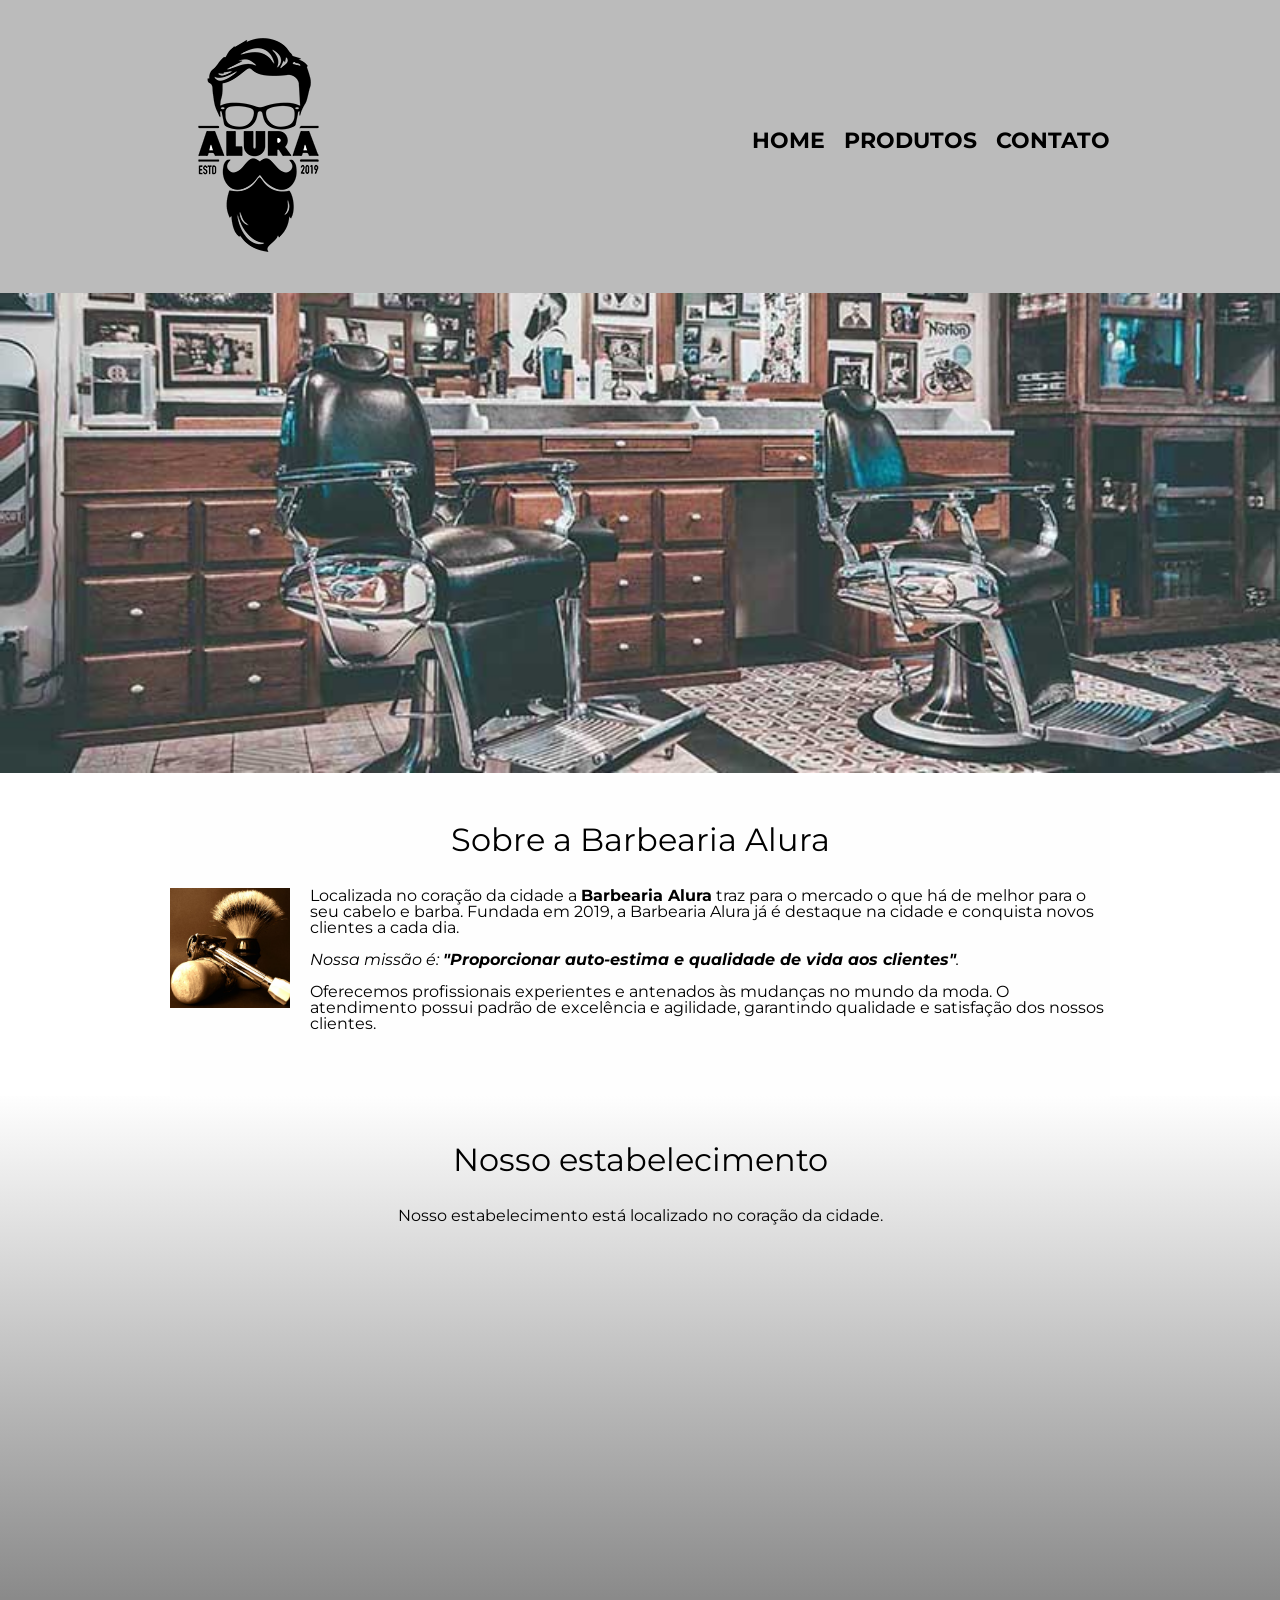
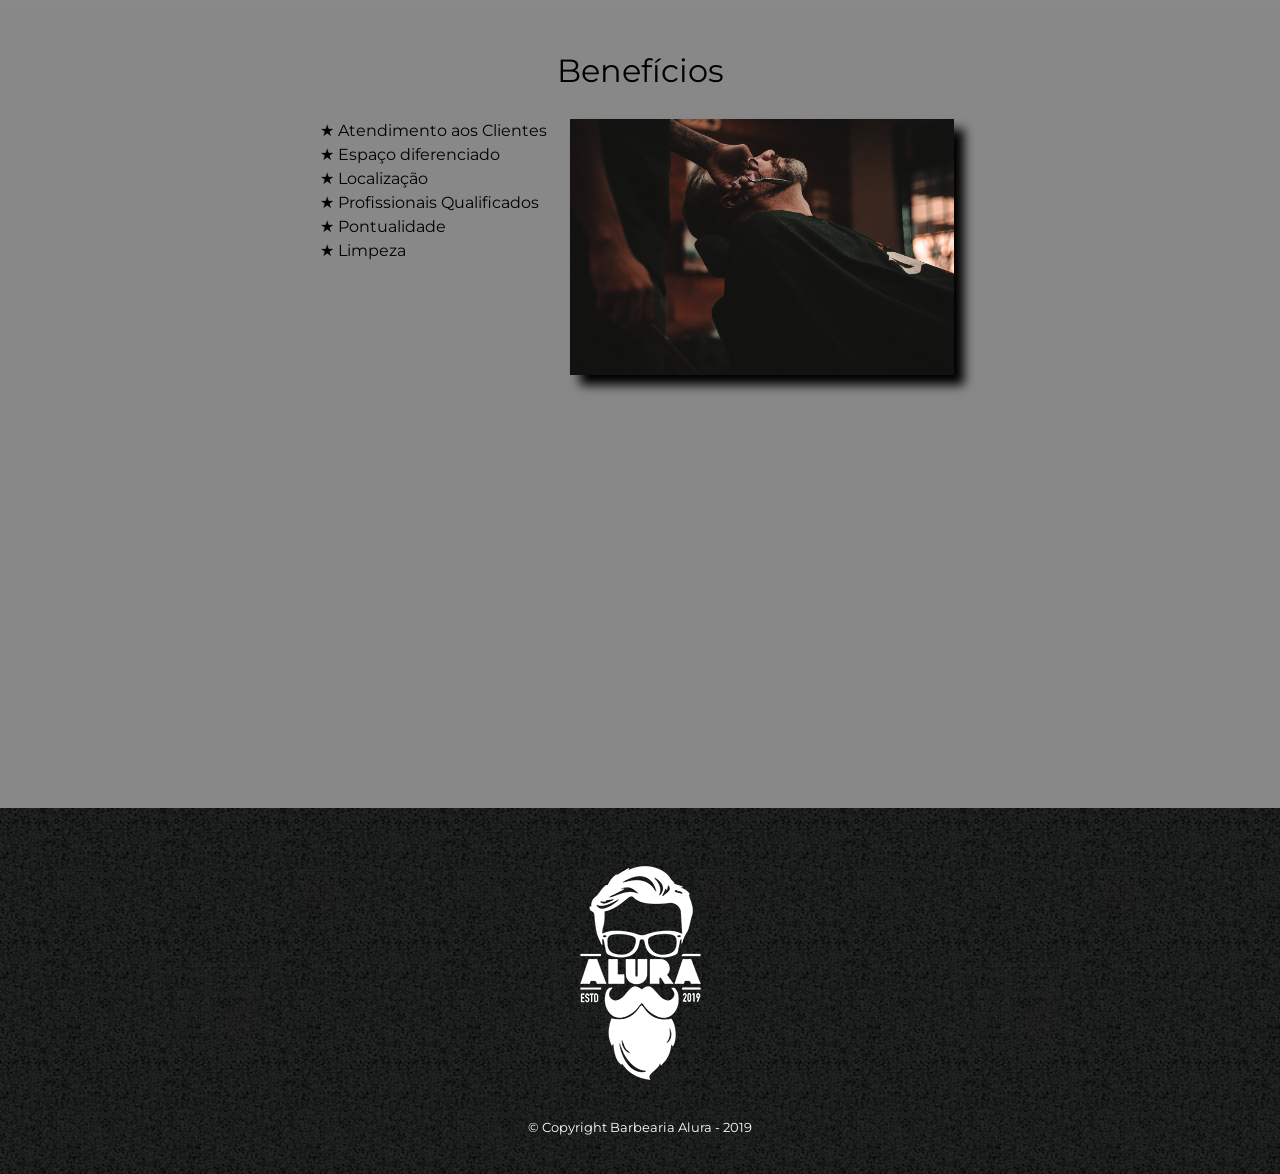
<file: 3 - HTML5 e CSS3/index.html>
<!DOCTYPE html>
<html lang="pt-br">
	<head>
		<meta charset="UTF-8">
		<meta name="viewport" content="width=device-width">
		<title>Barbearia Alura</title>
		<link rel="stylesheet" href="./CSS/reset.css">
		<link rel="stylesheet" href="./CSS/style.css">
	  <link href="https://fonts.googleapis.com/css?family=Montserrat&display=swap" rel="stylesheet">
	</head>
	
	<body>
	  <header>
			<div class="caixa">
				<h1><img src="./IMG/logo.png" alt="Logo da Barbearia Alura"></h1>

				<nav>
					<ul>
						<li><a href="index.html">Home</a></li>
						<li><a href="produtos.html">Produtos</a></li>
						<li><a href="contato.html">Contato</a></li>
					</ul>
				</nav>
			</div>
		</header>

		<img class="banner" src="./IMG/banner.jpg">

    <main>
		<section class="principal">
			<h2 class="titulo-principal">Sobre a Barbearia Alura</h2>
		  
		  <img class="utensilios" src="./IMG/utensilios.jpg" alt="utensilios de um barbeiro."
	 
			<p>Localizada no coração da cidade a <strong>Barbearia Alura</strong> traz para o mercado o que há de melhor para o seu cabelo e barba. Fundada em 2019, a Barbearia Alura já é destaque na cidade e conquista novos clientes a cada dia.</p>

			<p id="missao"><em>Nossa missão é: <strong>"Proporcionar auto-estima e qualidade de vida aos clientes"</strong>.</em></p>

			<p>Oferecemos profissionais experientes e antenados às mudanças no mundo da moda. O atendimento possui padrão de excelência e agilidade, garantindo qualidade e satisfação dos nossos clientes.</p>
		</section>
		<section class="mapa">
		  <h3 class="titulo-principal">Nosso estabelecimento</h3>
		    <p>Nosso estabelecimento está localizado no coração da cidade.</p>
		     <div class="mapa-conteudo">
		        <iframe src="https://www.google.com/maps/embed?pb=!1m18!1m12!1m3!1d3656.448598130907!2d-46.634653385542414!3d-23.588239368469353!2m3!1f0!2f0!3f0!3m2!1i1024!2i768!4f13.1!3m3!1m2!1s0x94ce5a2b2ed7f3a1%3A0xab35da2f5ca62674!2sCaelum%20-%20Escola%20de%20Tecnologia!5e0!3m2!1spt-BR!2sbr!4v1580916426151!5m2!1spt-BR!2sbr" width="100%" height="300" frameborder="0" style="border:0;" allowfullscree ></iframe>
		    </div> 
		</section>

		<section class="beneficios">
		 <div class="conteudo-bene">
			<h3 class="titulo-principal">Benefícios</h3>
		  	<ul class="lista-bene">
			  	<li class="itens"> Atendimento aos Clientes</li>
				  <li class="itens"> Espaço diferenciado</li>
				  <li class="itens"> Localização</li>
				  <li class="itens"> Profissionais Qualificados</li>
				  <li class="itens"> Pontualidade</li>
				  <li class="itens"> Limpeza</li>
			  </ul><img src="./IMG/beneficios.jpg" class="imagem-beneficios">
		</div>
			
			<div class="video">
			   <iframe width="100%" height="315" src="https://www.youtube.com/embed/wcVVXUV0YUY" frameborder="0" allow="accelerometer; autoplay; encrypted-media; gyroscope; picture-in-picture" allowfullscree></iframe>
			</div> 
			
			</section>
	 </section>
		</main>
		
	   <footer>
		   <img src="./IMG/logo-branco.png">
		   <p class="copyright">&copy; Copyright Barbearia Alura - 2019</p>
		 </footer>

	</body>
</html>
</file>
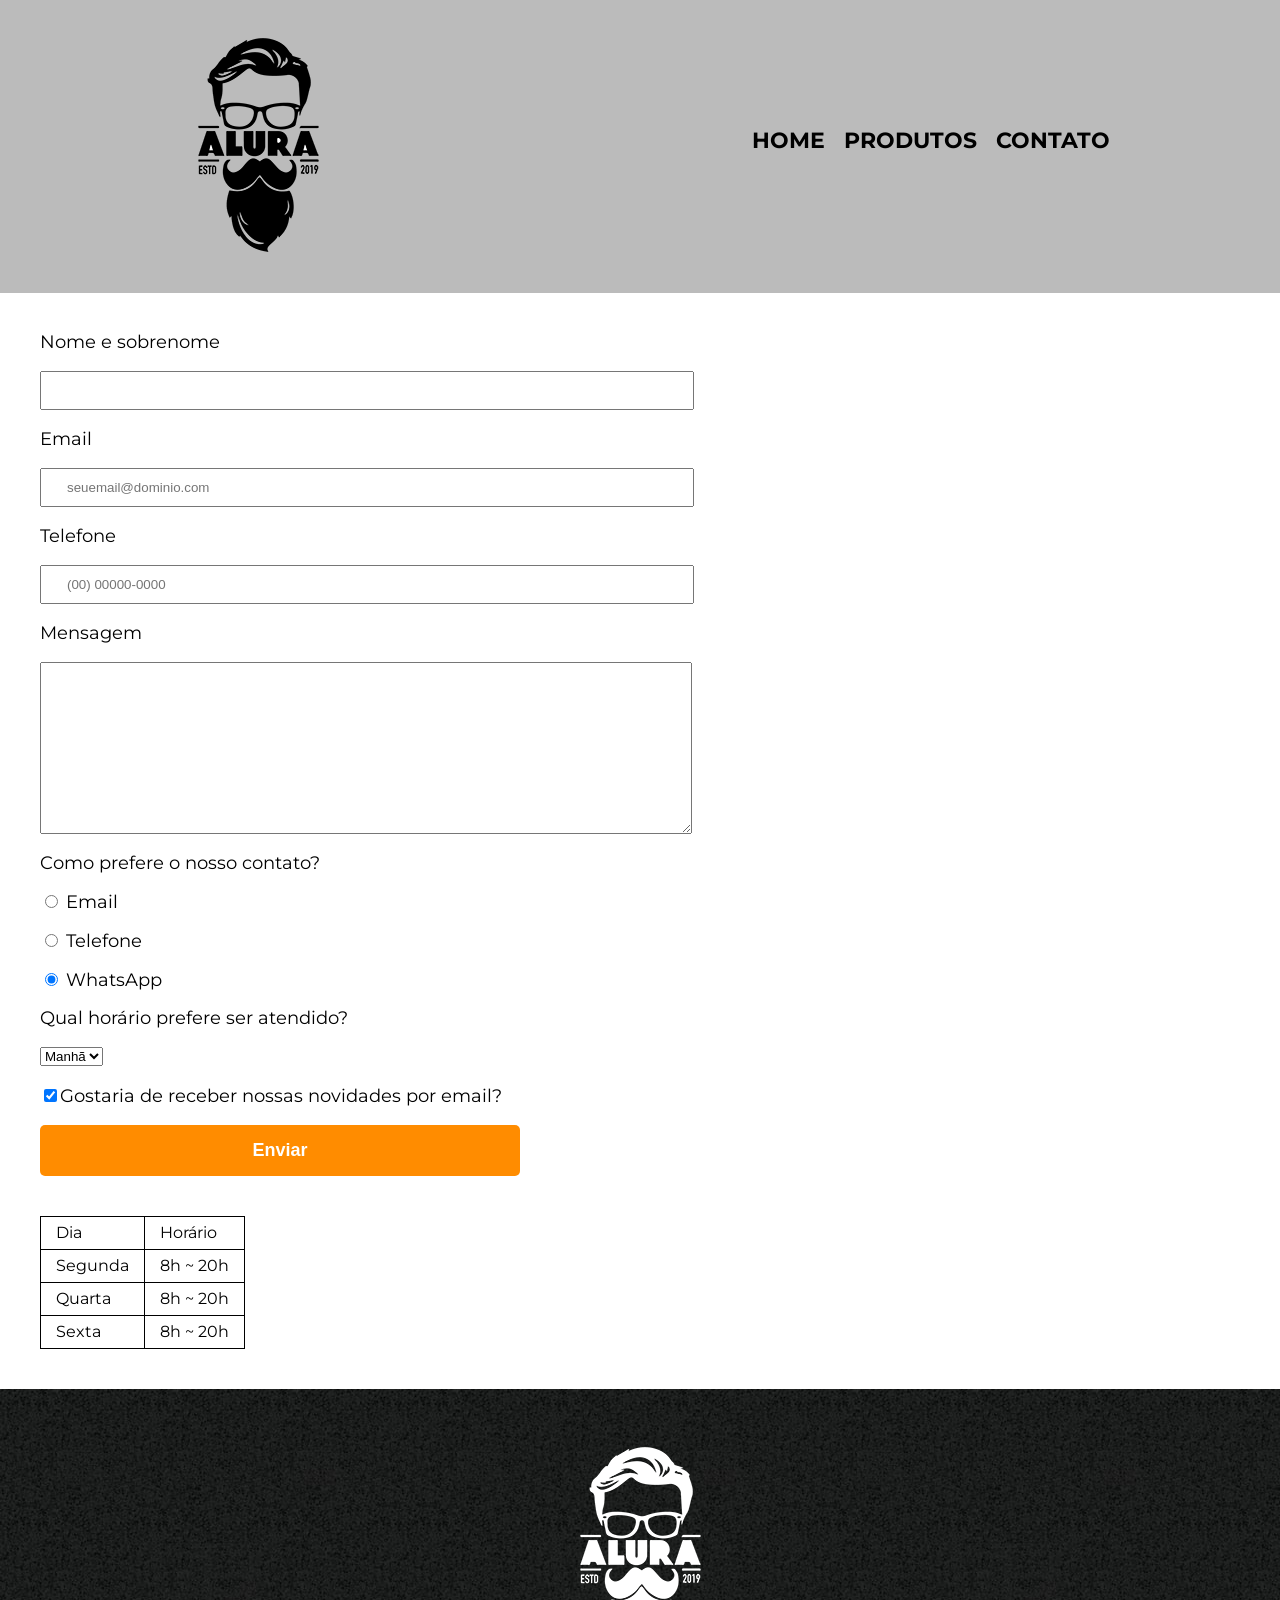
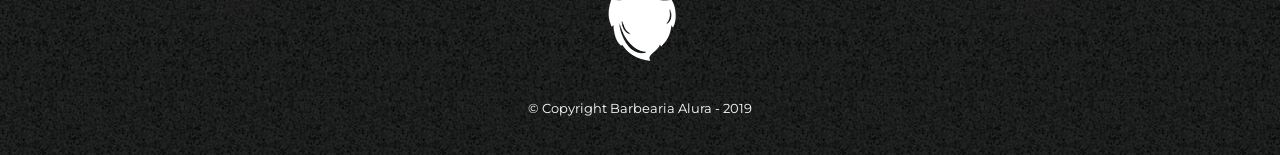
<file: 3 - HTML5 e CSS3/contato.html>
<!DOCTYPE html>
<html>
	<head>
		<meta charset="UTF-8">
      <meta name="viewport" content="width=device-width">
		<title>Contato - Barbearia Alura</title>

		<link rel="stylesheet" href="./CSS/reset.css">
		<link rel="stylesheet" href="./CSS/style.css">
		 <link href="https://fonts.googleapis.com/css?family=Montserrat&display=swap" rel="stylesheet">
	</head>
	<body>
		<header>
			<div class="caixa">
				<h1><img src="./IMG/logo.png" alt="Logo da Barbearia Alura"></h1>

				<nav>
					<ul>
						<li><a href="index.html">Home</a></li>
						<li><a href="produtos.html">Produtos</a></li>
						<li><a href="contato.html">Contato</a></li>
					</ul>
				</nav>
			</div>
		</header>

		<main>
			<form>
				<label for="nomesobrenome">Nome e sobrenome</label>
				<input type="text" id="nomesobrenome" class="input-padrao" required>

				<label for="email">Email</label>
				<input type="email" id="email" class="input-padrao" required placeholder="seuemail@dominio.com">

				<label for="telefone">Telefone</label>
				<input type="tel" id="telefone" class="input-padrao" required placeholder="(00) 00000-0000">

				<label for="mensagem">Mensagem</label>
				<textarea cols="70" rows="10" id="mensagem" class="input-padrao" required></textarea>

				<fieldset>
					<legend>Como prefere o nosso contato?</legend>
					<label for="radio-email"><input type="radio" name="contato" value="email" id="radio-email"> Email</label>
					
					<label for="radio-telefone"><input type="radio" name="contato" value="telefone" id="radio-telefone"> Telefone</label>
					
					<label for="radio-whatsapp"><input type="radio" name="contato" value="whatsapp" id="radio-whatsapp" checked> WhatsApp</label>
				</fieldset>
				<fieldset>
					<legend>Qual horário prefere ser atendido?</legend>
					<select>
						<option>Manhã</option>
						<option>Tarde</option>
						<option>Noite</option>
					</select>
				</fieldset>

				<label class="checkbox"><input type="checkbox" checked>Gostaria de receber nossas novidades por email?</label>

				<input type="submit" value="Enviar" class="enviar">
			</form>

			<table>
				<tr>
					<td>Dia</td>
					<td>Horário</td>
				</tr>
				<tr>
					<td>Segunda</td>
					<td>8h ~ 20h</td>
				</tr>
				<tr>
					<td>Quarta</td>
					<td>8h ~ 20h</td>
				</tr>
				<tr>
					<td>Sexta</td>
					<td>8h ~ 20h</td>
				</tr>
			</table>
		</main>

		<footer>
			<img src="./IMG/logo-branco.png" alt="Logo da Barbearia Alura">
			<p class="copyright">&copy; Copyright Barbearia Alura - 2019</p>
		</footer>
	</body>
</html>
</file>
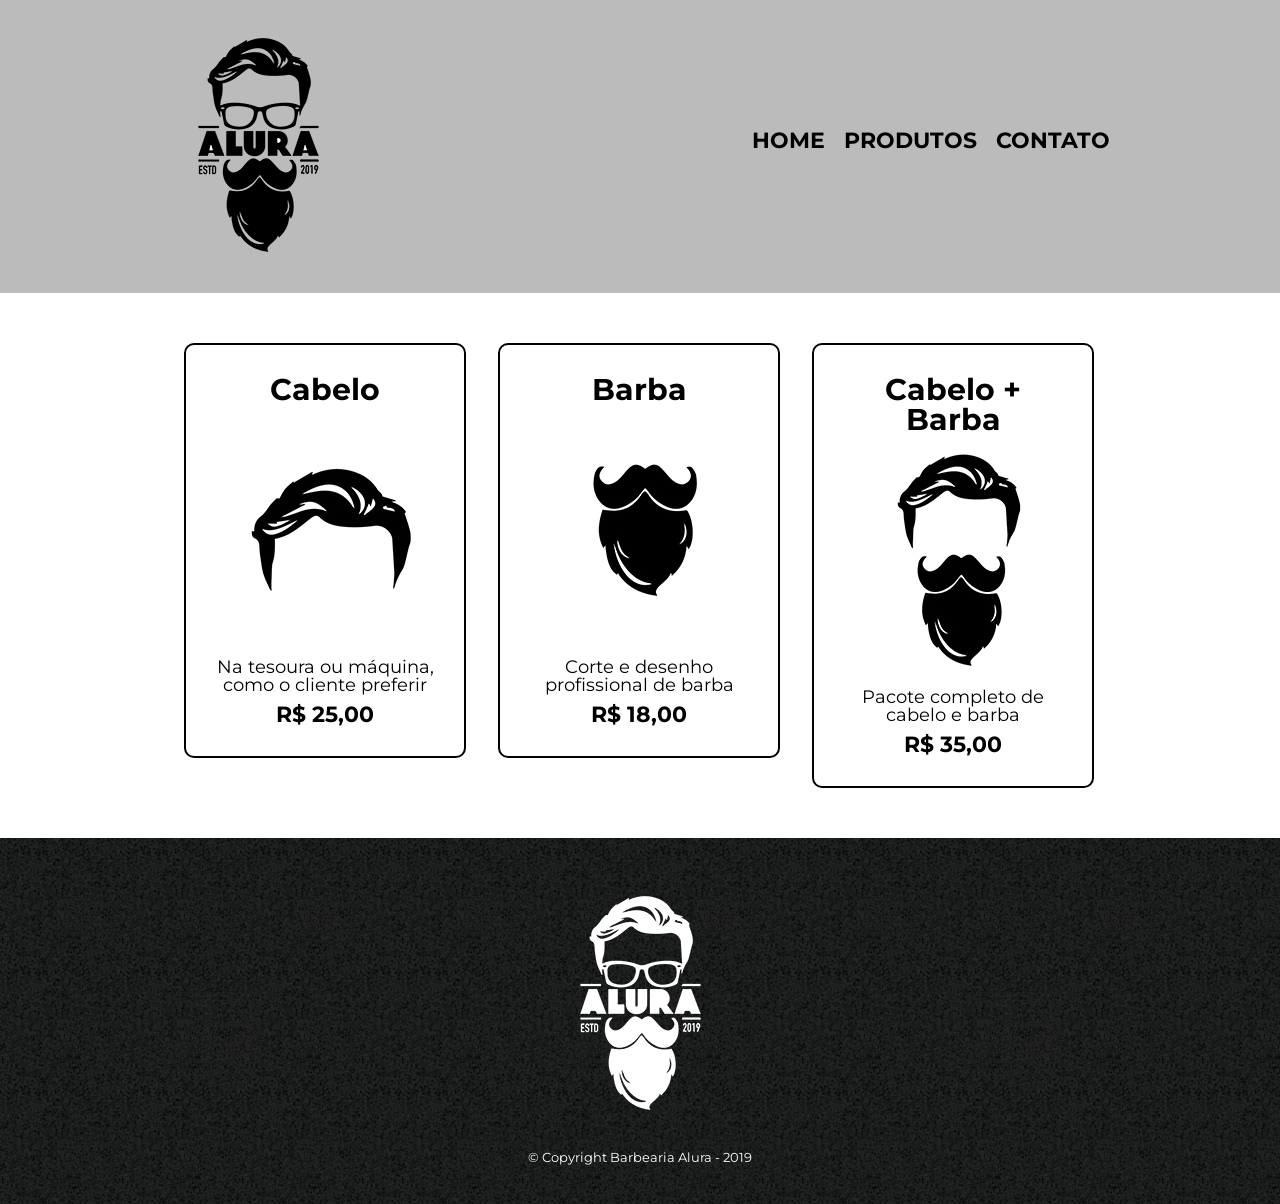
<file: 3 - HTML5 e CSS3/produtos.html>
<!DOCTYPE html>
<html>
	<head>
		<meta charset="UTF-8">
      <meta name="viewport" content="width=device-width">
		<title>Produtos - Barbearia Alura</title>

		<link rel="stylesheet" href="./CSS/reset.css">
		<link rel="stylesheet" href="./CSS/style.css">
		 <link href="https://fonts.googleapis.com/css?family=Montserrat&display=swap" rel="stylesheet">
	</head>
	<body>
		<header>
			<div class="caixa">
				<h1><img src="./IMG/logo.png"></h1>

				<nav>
					<ul>
						<li><a href="index.html">Home</a></li>
						<li><a href="produtos.html">Produtos</a></li>
						<li><a href="contato.html">Contato</a></li>
					</ul>
				</nav>
			</div>
		</header>

		<main>
			<ul class="produtos">
				<li>
					<h2>Cabelo</h2>
					<img src="./IMG/cabelo.jpg">
					<p class="produto-descricao">Na tesoura ou máquina, como o cliente preferir</p>
					<p class="produto-preco">R$ 25,00</p>
				</li>
				<li>
					<h2>Barba</h2>
					<img src="./IMG/barba.jpg">
					<p class="produto-descricao">Corte e desenho profissional de barba</p>
					<p class="produto-preco">R$ 18,00</p>
				</li>
				<li>
					<h2>Cabelo + Barba</h2>
					<img src="./IMG/cb.jpg">
					<p class="produto-descricao">Pacote completo de cabelo e barba</p>
					<p class="produto-preco">R$ 35,00</p>
				</li>
			</ul>
		</main>

		<footer>
			<img src="./IMG/logo-branco.png">
			<p class="copyright">&copy; Copyright Barbearia Alura - 2019</p>
		</footer>
	</body>
</html>
</file>
<file: 3 - HTML5 e CSS3/CSS/style.css>
/* css index */ 

body {
  font-family: "Montserrat", sans-serif; 
}

.banner{
  width: 100%;
}

.titulo-principal {
  text-align: center;
  font-size: 2em;
  margin: 0 0 1em;
  clear: left;
}

.principal {
  padding: 3em 0;
  background: #FEFEFE;
  width: 940px;
  margin: 0 auto;
}

.principal p {
  margin: 0 0 1em;
}

.principal strong {
  font-weight: bold;
}

.principal em {
  font-style: italic;
}

.utensilios {
  width: 120px;
  float: left;
  margin: 0 20px 20px 0;
}

.mapa {
  padding: 3em 0;
  background: linear-gradient(#FEFEFE,#888888);
}

.mapa-conteudo {
  width: 940px;
  margin: 0 auto;
}

.mapa p {
  margin: 0 0 2em;
  text-align: center;
}

.beneficios {
  padding: 3em 0;
  background: #888888;
}

.conteudo-bene {
  width: 640px;
  margin: 0 auto;
}

.lista-bene {
  width: 39%;
  display: inline-block;
  vertical-align: top;
}

.itens {
  line-height: 1.5;
}

.itens:before {
  content: "★";
}


.imagem-beneficios {
  width: 60%;
  opacity: 1;
  transition: 400ms;
  box-shadow: 10px 10px 10px 0 #000000;
}
  
.imagem-beneficios:hover {
    opacity: 0.3;
}

.video {
  width: 560px;
  margin: 2em auto;
}





/* Produtos css */

header {
	background: #BBBBBB;
	padding: 20px 0;
}

.caixa {
	position: relative;
	width: 940px;
	margin: 0 auto;
}

nav {
	position: absolute;
	top: 110px;
	right: 0;
}

nav li {
	display: inline;
	margin: 0 0 0 15px;
}

nav a {
	text-transform: uppercase;
	color: #000000;
	font-weight: bold;
	font-size: 22px;
	text-decoration: none;
}

nav a:hover {
	color: #C78C19;
	text-decoration: underline;
}

.produtos {
	width: 940px;
	margin: 0 auto;
	padding: 50px 0;
}

.produtos li {
	display: inline-block;
	text-align: center;
	width: 30%;
	vertical-align: top;
	margin: 0 1.5%;
	padding: 30px 20px;
	box-sizing: border-box;
	border: 2px solid #000000;
	border-radius: 10px;
}

.produtos li:hover {
	border-color: #C78C19;
}

.produtos li:active {
	border-color: #088C19;	
}

.produtos li:hover h2 {
	font-size: 40px;
}

.produtos h2 {
	font-size: 30px;
	font-weight: bold;
}

.produto-descricao {
	font-size: 18px;
}

.produto-preco {
	font-size: 22px;
	font-weight: bold;
	margin-top: 10px;
}

footer {
	text-align: center;
	background: url("../IMG/bg.jpg");
	padding: 40px 0;
}

.copyright {
	color: #FFFFFF;
	font-size: 13px;
	margin: 20px 0 0;
}




/* Contato css */ 


form {
	margin: 40px 40px;
}

form label, form legend {
	display:block;
	font-size: 18px;
	margin: 0px 0px 20px;
}

.input-padrao {
	display: block;
	margin: 0 0 20px;
	padding: 10px 25px;
	width: 50%;
}

.checkbox {
	margin: 20px 0;
}

.enviar {
	width:40%;
	padding: 15px 0;
	background: darkorange;
	color: white;
	font-weight: bold;
	font-size: 18px;
	border: none;
	border-radius: 5px;
	transition: 1s all;
	cursor: pointer;
}

.enviar:hover {
	background: orange;
	transform: scale(1.2);
}

table {
	margin: 40px 40px;
}

thead {
	background: #555555;
	color: white;
	font-weight: bold;
}

td, th {
	border: 1px solid #000000;
	padding: 8px 15px;
}


/* responsivo móvel */ 


@media screen and (max-width: 480px) {
    .caixa, .principal, .conteudo-bene, .mapa-conteudo, .video, .produtos {
        width: auto;
        padding: 5px
    }

   .lista-bene {
      display: block;
      width: auto;
      
   }
   
   .itens {
      margin-left: 25%;
      padding: 4px
   }

    h1 {
        text-align: center;
    }

    nav {
        position: static;
        text-align: center
    }

    .imagem-beneficios {
        width: 80%;
        margin: 40px 20px 20px 40px;
    }
    
    .produtos li {
       display: block;
       width: 70%;
       margin: 15%
    }
     
    form {
       width: 90%;
    }
    
    
}
</file>
